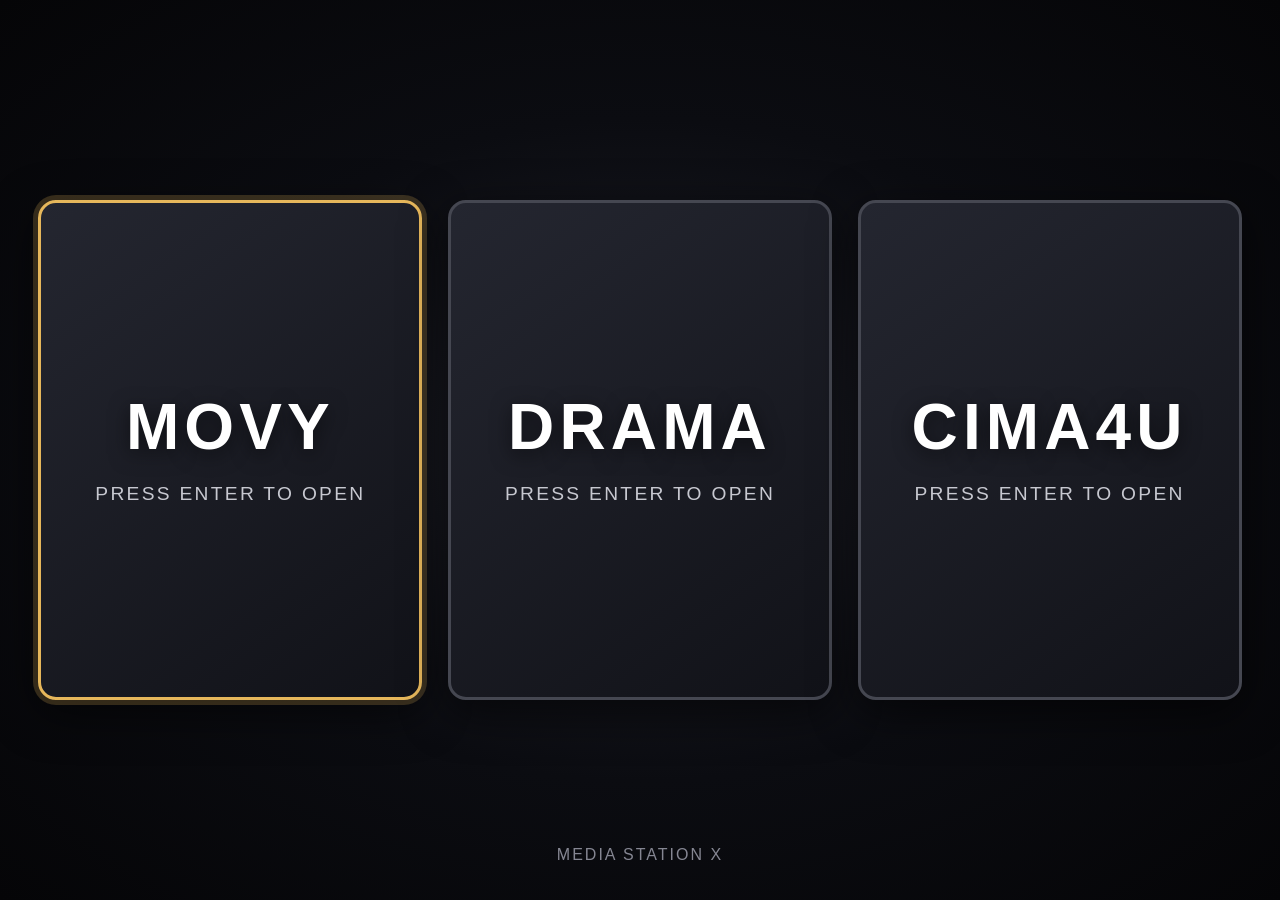
<file: index.html>
<!DOCTYPE html>
<html lang="en">
<head>
<meta charset="utf-8">
<meta name="viewport" content="width=device-width, initial-scale=1">
<meta name="description" content="MOVY, DramaLive and Cima4U portal for Media Station X">
<title>MEDIA STATION X</title>

<style>
* {
  box-sizing: border-box;
}

html, body {
  margin: 0;
  width: 100%;
  min-height: 100%;
  background: #08090d;
  color: #fff;
  font-family: Arial, Helvetica, sans-serif;
}

body {
  display: flex;
  align-items: center;
  justify-content: center;
  overflow: hidden;
  background:
    radial-gradient(
      ellipse at center,
      #20212a 0,
      #0b0c11 52%,
      #050507 100%
    );
}

main {
  width: 100%;
  min-height: 100vh;
  display: flex;
  align-items: center;
  justify-content: center;
  gap: 2vw;
  padding: 4vh 3vw;
}

.tile {
  flex: 1;
  max-width: 520px;
  height: min(65vh, 500px);
  min-height: 220px;
  display: flex;
  align-items: center;
  justify-content: center;
  flex-direction: column;
  text-decoration: none;
  color: #fff;
  background: linear-gradient(145deg, #242630, #111218);
  border: 3px solid #454751;
  border-radius: 18px;
  box-shadow: 0 12px 45px #0009;
  outline: none;
  transition: none;
}

.tile:focus,
.tile:active {
  border-color: #e6b75b;
  box-shadow:
    0 0 0 5px #e6b75b35,
    0 12px 45px #0009;
}

.logo {
  font-size: clamp(32px, 5vw, 75px);
  font-weight: 900;
  letter-spacing: .08em;
  line-height: 1;
  text-align: center;
  text-shadow: 0 5px 20px #0008;
}

.subtitle {
  margin-top: 24px;
  font-size: clamp(12px, 1.5vw, 20px);
  letter-spacing: .12em;
  color: #c7c8d0;
  text-align: center;
}

.hint {
  position: fixed;
  bottom: 4vh;
  left: 0;
  right: 0;
  text-align: center;
  color: #858692;
  font-size: 16px;
  letter-spacing: 2px;
}

@media (max-width: 700px) {
  body {
    overflow-y: auto;
  }

  main {
    min-height: 100vh;
    flex-direction: column;
    gap: 15px;
    padding: 25px 5vw 70px;
  }

  .tile {
    width: 90vw;
    flex: none;
    height: 26vh;
    min-height: 150px;
  }

  .logo {
    font-size: 42px;
  }

  .subtitle {
    margin-top: 14px;
  }

  .hint {
    bottom: 12px;
  }
}
</style>
</head>

<body>

<main>

  <a
    class="tile"
    id="movy"
    href="https://www.movy.sx/"
    tabindex="0"
    aria-label="Open MOVY website"
  >
    <div class="logo">MOVY</div>
    <div class="subtitle">PRESS ENTER TO OPEN</div>
  </a>

  <a
    class="tile"
    id="dramalive"
    href="https://gorillacoding-hub.github.io/msx/dramalive/"
    tabindex="0"
    aria-label="Open DramaLive"
  >
    <div class="logo">DRAMA</div>
    <div class="subtitle">PRESS ENTER TO OPEN</div>
  </a>

  <a
    class="tile"
    id="cima4u"
    href="https://gorillacoding-hub.github.io/msx/cima4u/"
    tabindex="0"
    aria-label="Open Cima4U"
  >
    <div class="logo">CIMA4U</div>
    <div class="subtitle">PRESS ENTER TO OPEN</div>
  </a>

</main>

<div class="hint">MEDIA STATION X</div>

<script>
(function () {
  "use strict";

  var tiles = [
    document.getElementById("movy"),
    document.getElementById("dramalive"),
    document.getElementById("cima4u")
  ];

  var index = 0;

  function focusTile() {
    if (tiles[index]) {
      tiles[index].focus();
    }
  }

  document.addEventListener("keydown", function (event) {
    var key = event.keyCode || event.which;

    if (key === 37 || key === 38) {
      event.preventDefault();
      index--;
      if (index < 0) {
        index = tiles.length - 1;
      }
      focusTile();
    }

    if (key === 39 || key === 40) {
      event.preventDefault();
      index++;
      if (index >= tiles.length) {
        index = 0;
      }
      focusTile();
    }

    if (key === 13) {
      if (tiles[index]) {
        event.preventDefault();
        window.location.href = tiles[index].href;
      }
    }
  });

  for (var i = 0; i < tiles.length; i++) {
    (function (position) {
      tiles[position].addEventListener("focus", function () {
        index = position;
      });
    })(i);
  }

  focusTile();
})();
</script>

</body>
  </html>
</file>
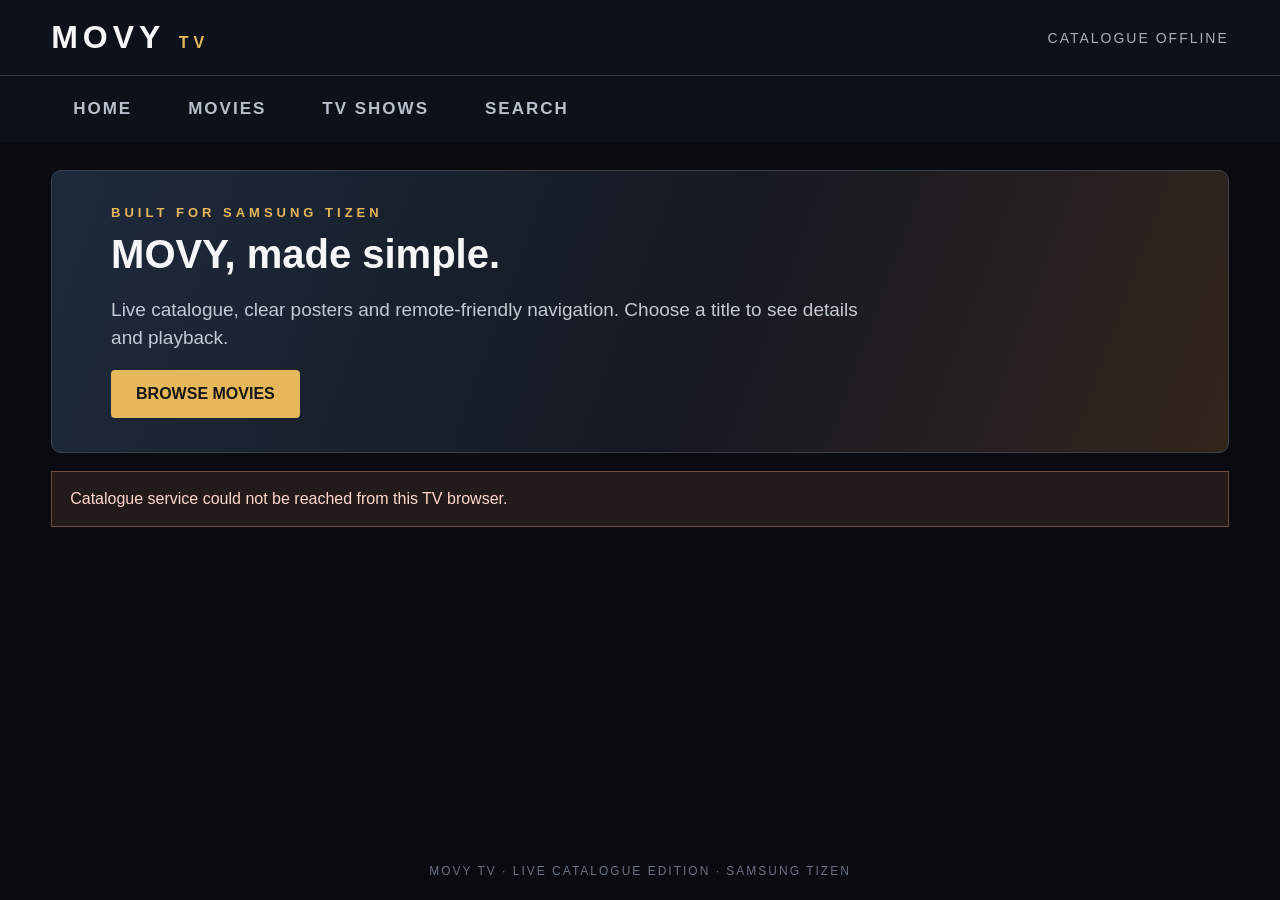
<file: app/index.html>
<!doctype html>
<html lang="en">
<head>
<meta charset="utf-8">
<meta name="viewport" content="width=device-width,initial-scale=1">
<meta name="theme-color" content="#090b10">
<title>MOVY TV</title>
<style>
*{box-sizing:border-box}html,body{margin:0;background:#090b10;color:#f5f6f8;font-family:Arial,Helvetica,sans-serif}body{overflow-x:hidden}
.top{height:76px;padding:0 4%;display:flex;align-items:center;justify-content:space-between;background:#0d1119;border-bottom:1px solid #303744}
.brand{font-size:32px;font-weight:bold;letter-spacing:5px}.brand span{font-size:16px;color:#e6b75b}.status,.muted{color:#a5adbb;font-size:14px;letter-spacing:2px}
nav{min-height:66px;padding:0 4%;display:flex;gap:12px;background:#0d1119;align-items:center;flex-wrap:wrap}
button,input{font-family:Arial,Helvetica,sans-serif}button{cursor:pointer}
.navbtn,.back{background:transparent;color:#b8c0cd;border:2px solid transparent;padding:13px 20px;font-size:17px;font-weight:bold;letter-spacing:2px}
button:focus,input:focus{outline:4px solid #f2c66d;outline-offset:3px;box-shadow:0 0 0 4px rgba(242,198,109,.22)}
main{padding:28px 4%;min-height:700px}.hidden{display:none!important}.page{width:100%}
.hero{min-height:270px;padding:34px 5%;display:flex;align-items:center;background:linear-gradient(110deg,#1e2a3b,#151923 55%,#34251c);border:1px solid #3b4350;border-radius:10px}
.eyebrow{color:#e6b75b;font-size:13px;letter-spacing:4px;font-weight:bold}
h1{font-size:40px;margin:12px 0}h2{font-size:22px;letter-spacing:2px;margin:30px 0 16px}
p{font-size:19px;line-height:1.45;color:#c4cad4;max-width:760px}
.primary{background:#e6b75b;color:#171717;border:0;padding:15px 25px;font-size:16px;font-weight:bold;border-radius:4px}
.secondary{background:#242d3b;color:#fff;border:2px solid #596477;padding:13px 20px;font-size:15px;font-weight:bold;border-radius:4px}
.rails{display:block}.rail{margin:26px 0}.railhead{display:flex;justify-content:space-between;align-items:center}.railhead h2{margin:0 0 14px}
.cards{display:flex;flex-wrap:nowrap;gap:14px;overflow-x:auto;overflow-y:hidden;scroll-behavior:smooth}
.card{width:178px;min-width:178px;height:245px;text-align:left;padding:0;display:flex;flex-direction:column;justify-content:flex-end;color:white;border:2px solid #394352;border-radius:7px;overflow:hidden;background:#171d28;position:relative}
.poster{position:absolute;left:0;top:0;width:100%;height:100%;object-fit:cover;background:linear-gradient(145deg,#30445c,#171c26)}
.card:after{content:"";position:absolute;left:0;right:0;bottom:0;height:105px;background:linear-gradient(transparent,rgba(0,0,0,.94))}
.cardlabel{position:relative;z-index:2;padding:12px;font-size:17px;font-weight:bold;line-height:1.15;text-shadow:0 1px 3px #000}
.cardmeta{position:relative;z-index:2;padding:0 12px 12px;font-size:13px;color:#e1e5eb}
.grid{display:flex;flex-wrap:wrap;gap:15px}.grid .card{width:calc(16.66% - 13px);min-width:150px;height:235px}
.headrow{display:flex;justify-content:space-between;align-items:end;margin-bottom:20px}
#search{width:75%;height:58px;background:#171c26;color:white;border:2px solid #4a5566;border-radius:5px;font-size:22px;padding:0 16px;margin:20px 0}
.detail{display:flex;gap:36px;padding:20px 1%}.art{width:260px;height:380px;flex-shrink:0;object-fit:cover;background:#202938;border-radius:8px}
.detailcopy{max-width:850px}.detailcopy h1{font-size:42px}.meta{color:#e6b75b;font-size:18px;margin:14px 0}.desc{font-size:20px;line-height:1.5}
.player{width:100%;height:0;padding-bottom:56.25%;position:relative;background:#000;border:1px solid #39404d}.player iframe{position:absolute;width:100%;height:100%;border:0;background:#000}
.actions{display:flex;gap:15px;align-items:center;margin-top:16px;flex-wrap:wrap}.note{font-size:15px;color:#aeb6c3}
.error{padding:18px;border:1px solid #744b42;background:#241a1a;color:#ffd8cc;margin:18px 0}
footer{text-align:center;color:#687181;padding:22px;font-size:12px;letter-spacing:2px}
/* Full-screen external playback: no iframe or extra player controls. */
body.tv-playing{overflow:hidden;background:#000}
body.tv-playing .top,body.tv-playing nav,body.tv-playing footer{display:none}
body.tv-playing main{padding:0;margin:0;min-height:100vh}
body.tv-playing #playerpage{position:fixed;inset:0;z-index:100;background:#000}
body.tv-playing #playerpage>.eyebrow,body.tv-playing #playerpage>h1{display:none}
body.tv-playing #backplayer{position:fixed;z-index:110;top:12px;left:12px;background:rgba(15,18,24,.78);color:#fff;border:2px solid #8a929e;border-radius:4px;padding:10px 16px}
body.tv-playing .player{display:none}
body.tv-playing .actions{display:none}
@media(max-width:1000px){.grid .card{width:30%;min-width:145px}.detail{display:block}.art{display:none}.hero{min-height:240px}}
</style>
</head>
<body>
<div class="top"><div class="brand">MOVY <span>TV</span></div><div id="status" class="status">CONNECTING…</div></div>
<nav>
<button class="navbtn" data-page="home">HOME</button>
<button class="navbtn" data-page="movies">MOVIES</button>
<button class="navbtn" data-page="shows">TV SHOWS</button>
<button class="navbtn" data-page="searchpage">SEARCH</button>
</nav>
<main>
<section id="home" class="page">
 <div class="hero"><div><div class="eyebrow">BUILT FOR SAMSUNG TIZEN</div><h1>MOVY, made simple.</h1><p>Live catalogue, clear posters and remote-friendly navigation. Choose a title to see details and playback.</p><button class="primary" id="browse">BROWSE MOVIES</button></div></div>
 <div id="home-rails" class="rails"><div class="note">Loading live catalogue…</div></div>
</section>
<section id="movies" class="page hidden"><div class="headrow"><div><div class="eyebrow">THE LIBRARY</div><h1>Movies</h1></div><span id="movie-count" class="muted"></span></div><div id="movie-grid" class="grid"></div><div class="actions"><button id="more-movies" class="secondary">LOAD MORE</button></div></section>
<section id="shows" class="page hidden"><div class="eyebrow">THE LIBRARY</div><h1>TV Shows</h1><div id="show-grid" class="grid"></div><div class="actions"><button id="more-shows" class="secondary">LOAD MORE</button></div></section>
<section id="searchpage" class="page hidden"><div class="eyebrow">FIND SOMETHING TO WATCH</div><h1>Search MOVY catalogue</h1><input id="search" type="text" placeholder="Enter a movie or show title" autocomplete="off"><div id="search-message" class="note">Type a title, then press OK.</div><div id="search-results" class="grid"></div></section>
<section id="detail" class="page hidden"><button id="backdetail" class="back">‹ BACK</button><div id="detailcontent" class="detail"></div></section>
<section id="playerpage" class="page hidden"><button id="backplayer" class="back">‹ BACK TO TITLE</button><div class="eyebrow">PLAYER</div><h1 id="playertitle"></h1><div class="player"><iframe id="frame" src="about:blank" allowfullscreen allow="encrypted-media; autoplay *; fullscreen *"></iframe></div><div class="actions"><span class="note">Playback opens in the TV browser. Use the player’s own subtitle controls when available.</span></div></section>
</main>
<footer>MOVY TV · LIVE CATALOGUE EDITION · SAMSUNG TIZEN</footer>
<script>
(function(){
"use strict";
var API="https://db.wecollege.net/3",IMG="https://image.tmdb.org/t/p/w342";
var moviePage=1,showPage=1,selected=null,searchTimer=null,pages=["home","movies","shows","searchpage","detail","playerpage"];
function el(id){return document.getElementById(id);}
function showView(name){var i;for(i=0;i<pages.length;i++)el(pages[i]).className="page"+(pages[i]===name?"":" hidden");}
function request(url,done){var x=new XMLHttpRequest();x.open("GET",url,true);x.onreadystatechange=function(){if(x.readyState===4){if(x.status>=200&&x.status<300){try{done(null,JSON.parse(x.responseText));}catch(e){done(e,null);}}else{done(new Error("HTTP "+x.status),null);}}};x.onerror=function(){done(new Error("Network/CORS request blocked"),null);};x.send(null);}
function normalize(o,type){var d=type==="tv"?(o.first_air_date||""):(o.release_date||"");return{id:o.id,type:type,title:type==="tv"?(o.name||"Untitled"):(o.title||"Untitled"),year:d?d.substring(0,4):"",rating:o.vote_average?Number(o.vote_average).toFixed(1):"",overview:o.overview||"",poster:o.poster_path?IMG+o.poster_path:"",backdrop:o.backdrop_path?IMG+o.backdrop_path:"",slug:"/"+(type==="tv"?"tv":"movie")+"/"+o.id};}
function makeCard(m){var b=document.createElement("button"),im=document.createElement("img"),t=document.createElement("span"),meta=document.createElement("span");b.className="card";b.type="button";im.className="poster";im.alt="";im.src=m.poster||m.backdrop||"";im.onerror=function(){this.style.display="none";};t.className="cardlabel";t.appendChild(document.createTextNode(m.title));meta.className="cardmeta";meta.appendChild(document.createTextNode((m.year||"")+(m.rating?" · ★ "+m.rating:"")));b.appendChild(im);b.appendChild(t);b.appendChild(meta);b.onclick=function(){openDetail(m);};return b;}
function render(id,items){var n=el(id),i;while(n.firstChild)n.removeChild(n.firstChild);for(i=0;i<items.length;i++)n.appendChild(makeCard(items[i]));}
function fetchList(path,type,cb){request(API+path,function(err,data){if(err){cb(err,[]);return;}var a=data&&data.results?data.results:[],out=[],i;for(i=0;i<a.length;i++)if(a[i]&&a[i].id)out.push(normalize(a[i],type));cb(null,out,data);});}
function addRail(name,items){var s=document.createElement("div"),h=document.createElement("div"),title=document.createElement("h2"),row=document.createElement("div"),i;s.className="rail";h.className="railhead";title.appendChild(document.createTextNode(name));h.appendChild(title);row.className="cards";for(i=0;i<items.length;i++)row.appendChild(makeCard(items[i]));s.appendChild(h);s.appendChild(row);el("home-rails").appendChild(s);}
function loadHome(){var root=el("home-rails");root.innerHTML="";var jobs=[["Trending Movies","/trending/movie/week?language=en&page=1","movie"],["Popular Movies","/movie/popular?language=en&page=1","movie"],["Trending TV Shows","/trending/tv/week?language=en&page=1","tv"]],left=jobs.length,failed=0,i;for(i=0;i<jobs.length;i++)(function(job){fetchList(job[1],job[2],function(err,items){if(err)failed++;else if(items.length)addRail(job[0],items);left--;if(left===0){el("status").innerHTML=failed===jobs.length?"CATALOGUE OFFLINE":"LIVE CATALOGUE";if(!root.firstChild)root.innerHTML='<div class="error">Catalogue service could not be reached from this TV browser.</div>';}});})(jobs[i]);}
function loadGrid(type,page,append){var path=type==="movie"?"/movie/popular?language=en&page="+page:"/tv/popular?language=en&page="+page;fetchList(path,type,function(err,items){if(err){el(type==="movie"?"movie-count":"shows").innerHTML="Catalogue error: "+err.message;return;}var target=type==="movie"?"movie-grid":"show-grid",node=el(target),i;if(!append)node.innerHTML="";for(i=0;i<items.length;i++)node.appendChild(makeCard(items[i]));if(type==="movie")el("movie-count").innerHTML=items.length+" titles loaded";});}
function openDetail(m){selected=m;var root=el("detailcontent");root.innerHTML="";var art=document.createElement("img"),copy=document.createElement("div"),h=document.createElement("h1"),meta=document.createElement("div"),desc=document.createElement("p"),play=document.createElement("button");art.className="art";art.src=m.poster||m.backdrop||"";art.onerror=function(){this.style.visibility="hidden";};h.appendChild(document.createTextNode(m.title));meta.className="meta";meta.appendChild(document.createTextNode((m.year||"Year unknown")+(m.rating?" · ★ "+m.rating:"")+(m.type==="tv"?" · TV SHOW":" · MOVIE")));desc.className="desc";desc.appendChild(document.createTextNode(m.overview||"No description available."));play.className="primary";play.appendChild(document.createTextNode("PLAY"));play.onclick=playTitle;copy.className="detailcopy";copy.appendChild(h);copy.appendChild(meta);copy.appendChild(desc);copy.appendChild(play);root.appendChild(art);root.appendChild(copy);showView("detail");play.focus();}
function playTitle(){if(!selected)return;var url;if(selected.type==="tv"){url="https://vidy.st/tv/"+selected.id+"/1/1?color=E6B75B&episodeSelector=true&nextEpisode=true&autoplay=true";}else{url="https://vidy.st/movie/"+selected.id+"?color=E6B75B&autoplay=true";}window.location.href=url;}
function runSearch(){var q=el("search").value.replace(/^\s+|\s+$/g,"");if(q.length<2){el("search-results").innerHTML="";el("search-message").innerHTML="Enter at least 2 characters.";return;}el("search-message").innerHTML="Searching live catalogue…";request(API+"/search/multi?query="+encodeURIComponent(q)+"&language=en&page=1",function(err,data){if(err){el("search-message").innerHTML="Search failed: "+err.message;return;}var a=data.results||[],out=[],i;for(i=0;i<a.length;i++)if(a[i].id&&(a[i].media_type==="movie"||a[i].media_type==="tv"))out.push(normalize(a[i],a[i].media_type));render("search-results",out);el("search-message").innerHTML=out.length?out.length+" results":"No results found.";});}
function visibleFocusables(){var all=document.querySelectorAll("button,input,[tabindex]"),out=[],i,n;for(i=0;i<all.length;i++){n=all[i];if(n.disabled||n.tabIndex<0)continue;if(n.offsetWidth===0||n.offsetHeight===0)continue;if(n.className&&String(n.className).indexOf("hidden")>=0)continue;out.push(n);}return out;}
function moveFocus(direction,current){var nodes=visibleFocusables(),cr=current.getBoundingClientRect(),cx=cr.left+cr.width/2,cy=cr.top+cr.height/2,best=null,bestScore=Infinity,i,r,x,y,dx,dy,primary,cross,score;for(i=0;i<nodes.length;i++){if(nodes[i]===current)continue;r=nodes[i].getBoundingClientRect();x=r.left+r.width/2;y=r.top+r.height/2;dx=x-cx;dy=y-cy;if(direction==="left"){primary=-dx;cross=Math.abs(dy);}else if(direction==="right"){primary=dx;cross=Math.abs(dy);}else if(direction==="up"){primary=-dy;cross=Math.abs(dx);}else{primary=dy;cross=Math.abs(dx);}if(primary<=2)continue;score=primary+(cross*1.65)+(cross*cross/(primary+1))*.12;if(score<bestScore){bestScore=score;best=nodes[i];}}if(best){best.focus();try{best.scrollIntoView({block:"nearest",inline:"nearest"});}catch(ignore){}return true;}return false;}
function installRemoteNavigation(){document.addEventListener("keydown",function(e){var k=e.keyCode||e.which,dir=null,active=document.activeElement;if(k===37)dir="left";else if(k===38)dir="up";else if(k===39)dir="right";else if(k===40)dir="down";if(!dir)return;if(active&&active.tagName==="INPUT"&&active.type!=="button"){if(dir==="left"||dir==="right")return;if(dir==="down"||dir==="up"){e.preventDefault();e.stopPropagation();moveFocus(dir,active);return;}}if(active&&moveFocus(dir,active)){e.preventDefault();e.stopPropagation();}else if(active){e.preventDefault();e.stopPropagation();}},true);}
function init(){installRemoteNavigation();var nav=document.getElementsByClassName("navbtn"),i;for(i=0;i<nav.length;i++)nav[i].onclick=function(){var p=this.getAttribute("data-page");showView(p);if(p==="movies"&&!el("movie-grid").firstChild)loadGrid("movie",moviePage,false);if(p==="shows"&&!el("show-grid").firstChild)loadGrid("tv",showPage,false);};el("browse").onclick=function(){showView("movies");loadGrid("movie",moviePage,false);};el("backdetail").onclick=function(){showView("movies");};el("backplayer").onclick=function(){window.history.back();};el("more-movies").onclick=function(){moviePage++;loadGrid("movie",moviePage,true);};el("more-shows").onclick=function(){showPage++;loadGrid("tv",showPage,true);};el("search").onkeyup=function(){if(searchTimer)clearTimeout(searchTimer);searchTimer=setTimeout(runSearch,450);};el("search").onkeydown=function(e){if((e.keyCode||e.which)===13){if(searchTimer)clearTimeout(searchTimer);runSearch();}};document.onkeydown=function(e){var k=e.keyCode||e.which;if(k===8||k===27){if(el("detail").className.indexOf("hidden")<0)el("backdetail").click();}};showView("home");loadHome();}
if(document.readyState==="loading")document.addEventListener("DOMContentLoaded",init);else init();
})();
</script>
</body>
</html>
</file>
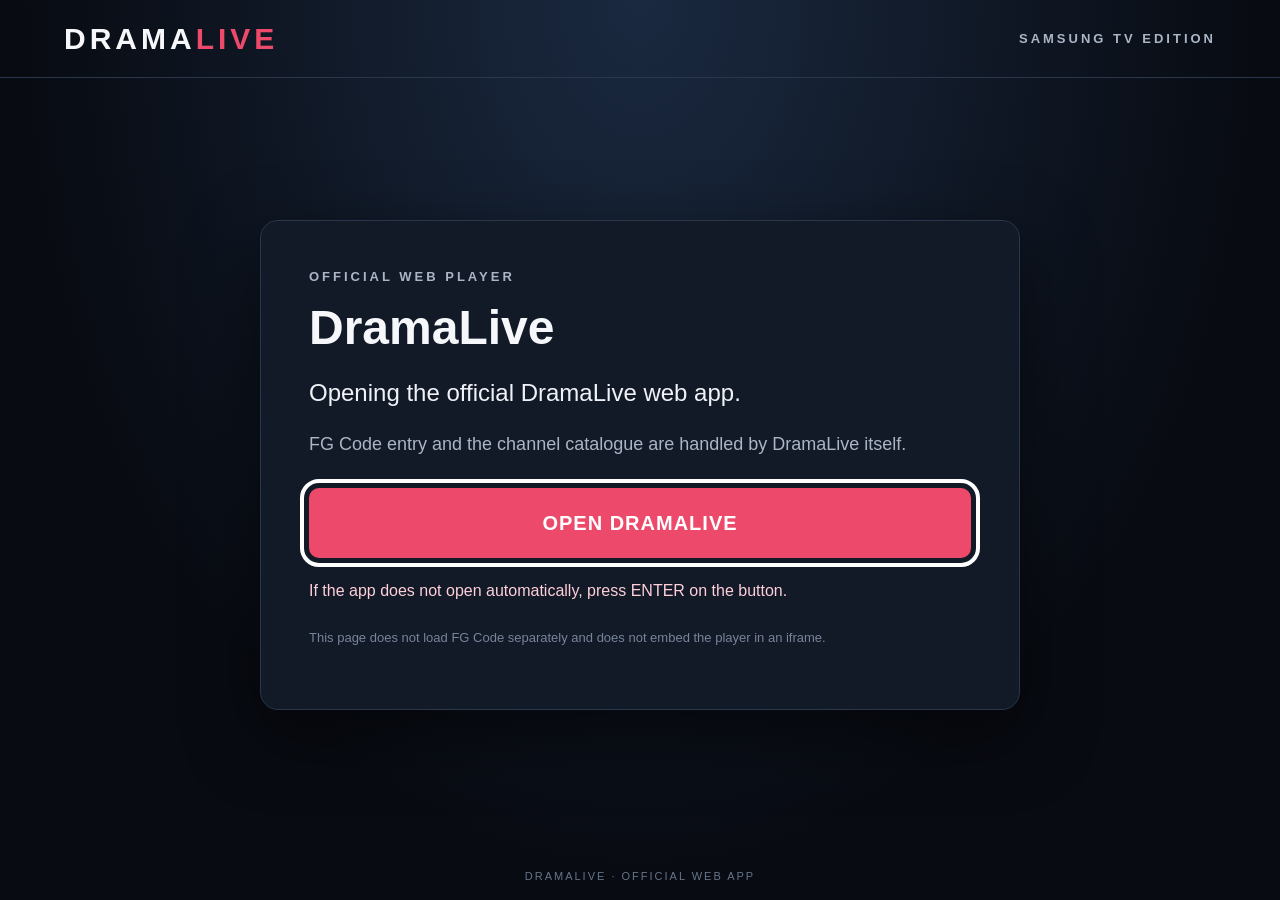
<file: dramalive/index.html>
<!doctype html>
<html lang="en">
<head>
<meta charset="utf-8">
<meta name="viewport" content="width=device-width,initial-scale=1">
<meta name="theme-color" content="#080b12">
<title>DramaLive TV</title>
<link rel="stylesheet" href="style.css">
</head>
<body>
<main class="screen">
  <header><div class="logo">DRAMA<span>LIVE</span></div><div class="tag">SAMSUNG TV EDITION</div></header>
  <section class="card">
    <div class="eyebrow">OFFICIAL WEB PLAYER</div>
    <h1>DramaLive</h1>
    <p class="lead">Opening the official DramaLive web app.</p>
    <p class="detail">FG Code entry and the channel catalogue are handled by DramaLive itself.</p>
    <a id="open" class="primary" href="https://web.dramalive.app/">OPEN DRAMALIVE</a>
    <p id="status" class="status">If the app does not open automatically, press ENTER on the button.</p>
    <p class="small">This page does not load FG Code separately and does not embed the player in an iframe.</p>
  </section>
  <footer>DRAMALIVE · OFFICIAL WEB APP</footer>
</main>
<script src="app.js"></script>
</body>
</html>
</file>
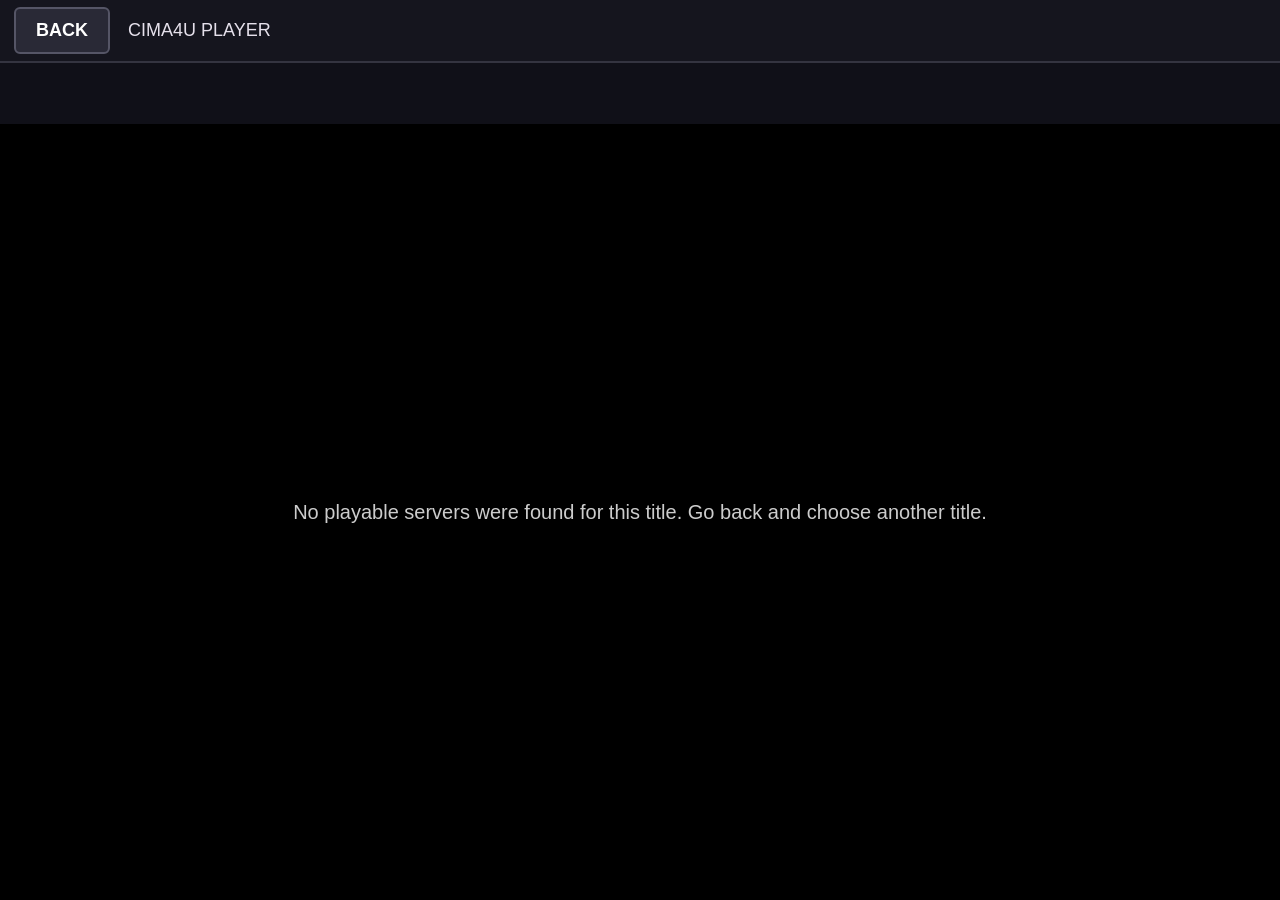
<file: cima4u/player.html>
<!DOCTYPE html>
<html lang="en">
<head>
<meta charset="UTF-8">
<meta name="viewport" content="width=device-width, initial-scale=1.0">
<meta name="color-scheme" content="dark">
<title>Cima4U Player</title>
<style>
* { box-sizing: border-box; }
html, body { width: 100%; height: 100%; margin: 0; padding: 0; background: #08090d; color: #fff; font-family: Arial, Helvetica, sans-serif; overflow: hidden; }
body { display: flex; flex-direction: column; }
#topbar { display: flex; align-items: center; min-height: 60px; padding: 7px 14px; background: #15151e; border-bottom: 2px solid #343440; }
#back { flex: none; padding: 11px 20px; background: #292936; color: #fff; border: 2px solid #555566; border-radius: 6px; font-size: 18px; font-weight: bold; }
#back:focus { outline: 3px solid #e6b75b; }
#title { min-width: 0; flex: 1; padding-left: 18px; color: #e5e0eb; font-size: 18px; white-space: nowrap; overflow: hidden; text-overflow: ellipsis; }
#servers { display: flex; flex-wrap: nowrap; align-items: center; min-height: 61px; padding: 9px 12px; background: #101018; overflow-x: auto; overflow-y: hidden; }
.server-button { flex: none; min-width: 125px; margin: 0 9px 0 0; padding: 11px 15px; background: #282834; color: #fff; border: 2px solid #444454; border-radius: 6px; font-size: 16px; font-weight: bold; text-align: center; }
.server-button:focus { outline: 3px solid #e6b75b; outline-offset: 1px; }
.server-button.active { background: #713ee8; border-color: #a184ff; }
#player { position: relative; flex: 1; min-height: 0; width: 100%; background: #000; }
#videoFrame { display: block; width: 100%; height: 100%; border: 0; background: #000; }
#message { position: absolute; z-index: 2; top: 50%; left: 50%; width: 90%; max-width: 700px; transform: translate(-50%, -50%); color: #ccc; text-align: center; font-size: 20px; line-height: 1.5; pointer-events: none; }
@media (max-width: 700px) {
  #topbar { min-height: 50px; padding: 5px 8px; }
  #back { padding: 8px 12px; font-size: 15px; }
  #title { padding-left: 10px; font-size: 14px; }
  #servers { min-height: 50px; padding: 7px; }
  .server-button { min-width: 100px; margin-right: 7px; padding: 9px; font-size: 14px; }
}
</style>
</head>
<body>
<div id="topbar">
  <button id="back" type="button">BACK</button>
  <div id="title">CIMA4U PLAYER</div>
</div>
<div id="servers" aria-label="Video servers"></div>
<div id="player">
  <div id="message">Choose a server to start playback.</div>
  <iframe id="videoFrame" title="Video player" allowfullscreen allow="autoplay; fullscreen; picture-in-picture"></iframe>
</div>
<script src="player.js"></script>
</body>
</html>
</file>
<file: dramalive/style.css>
*{box-sizing:border-box}html,body{margin:0;width:100%;height:100%;background:#080b12;color:#f6f7fb;font-family:Arial,Helvetica,sans-serif}
.screen{min-height:100%;display:flex;flex-direction:column;background:radial-gradient(ellipse at 50% 0,#1a2940,#080b12 68%)}
header{height:78px;display:flex;align-items:center;justify-content:space-between;padding:0 5%;border-bottom:1px solid #2a374b}
.logo{font-size:30px;font-weight:900;letter-spacing:4px}.logo span{color:#ed496b}.tag,.eyebrow{font-size:13px;letter-spacing:3px;color:#aab5c6;font-weight:bold}
.card{width:min(760px,90%);margin:auto;padding:48px;background:#121927;border:1px solid #2a374b;border-radius:18px;box-shadow:0 24px 70px #0008}
h1{font-size:48px;margin:16px 0}.lead{font-size:24px;color:#f0f2f7}.detail{font-size:18px;line-height:1.5;color:#aab5c6;margin:22px 0 30px}
.primary{display:flex;align-items:center;justify-content:center;min-height:70px;padding:0 28px;background:#ed496b;border:3px solid #ed496b;border-radius:10px;color:white;text-decoration:none;font-size:20px;font-weight:900;letter-spacing:1px}
.primary:focus{outline:4px solid white;outline-offset:5px}.status{color:#ffd0da;font-size:16px;margin-top:24px}.small{font-size:13px;line-height:1.5;color:#77849a;margin-top:28px}
footer{text-align:center;padding:18px;color:#66748a;font-size:11px;letter-spacing:2px}
</file>
